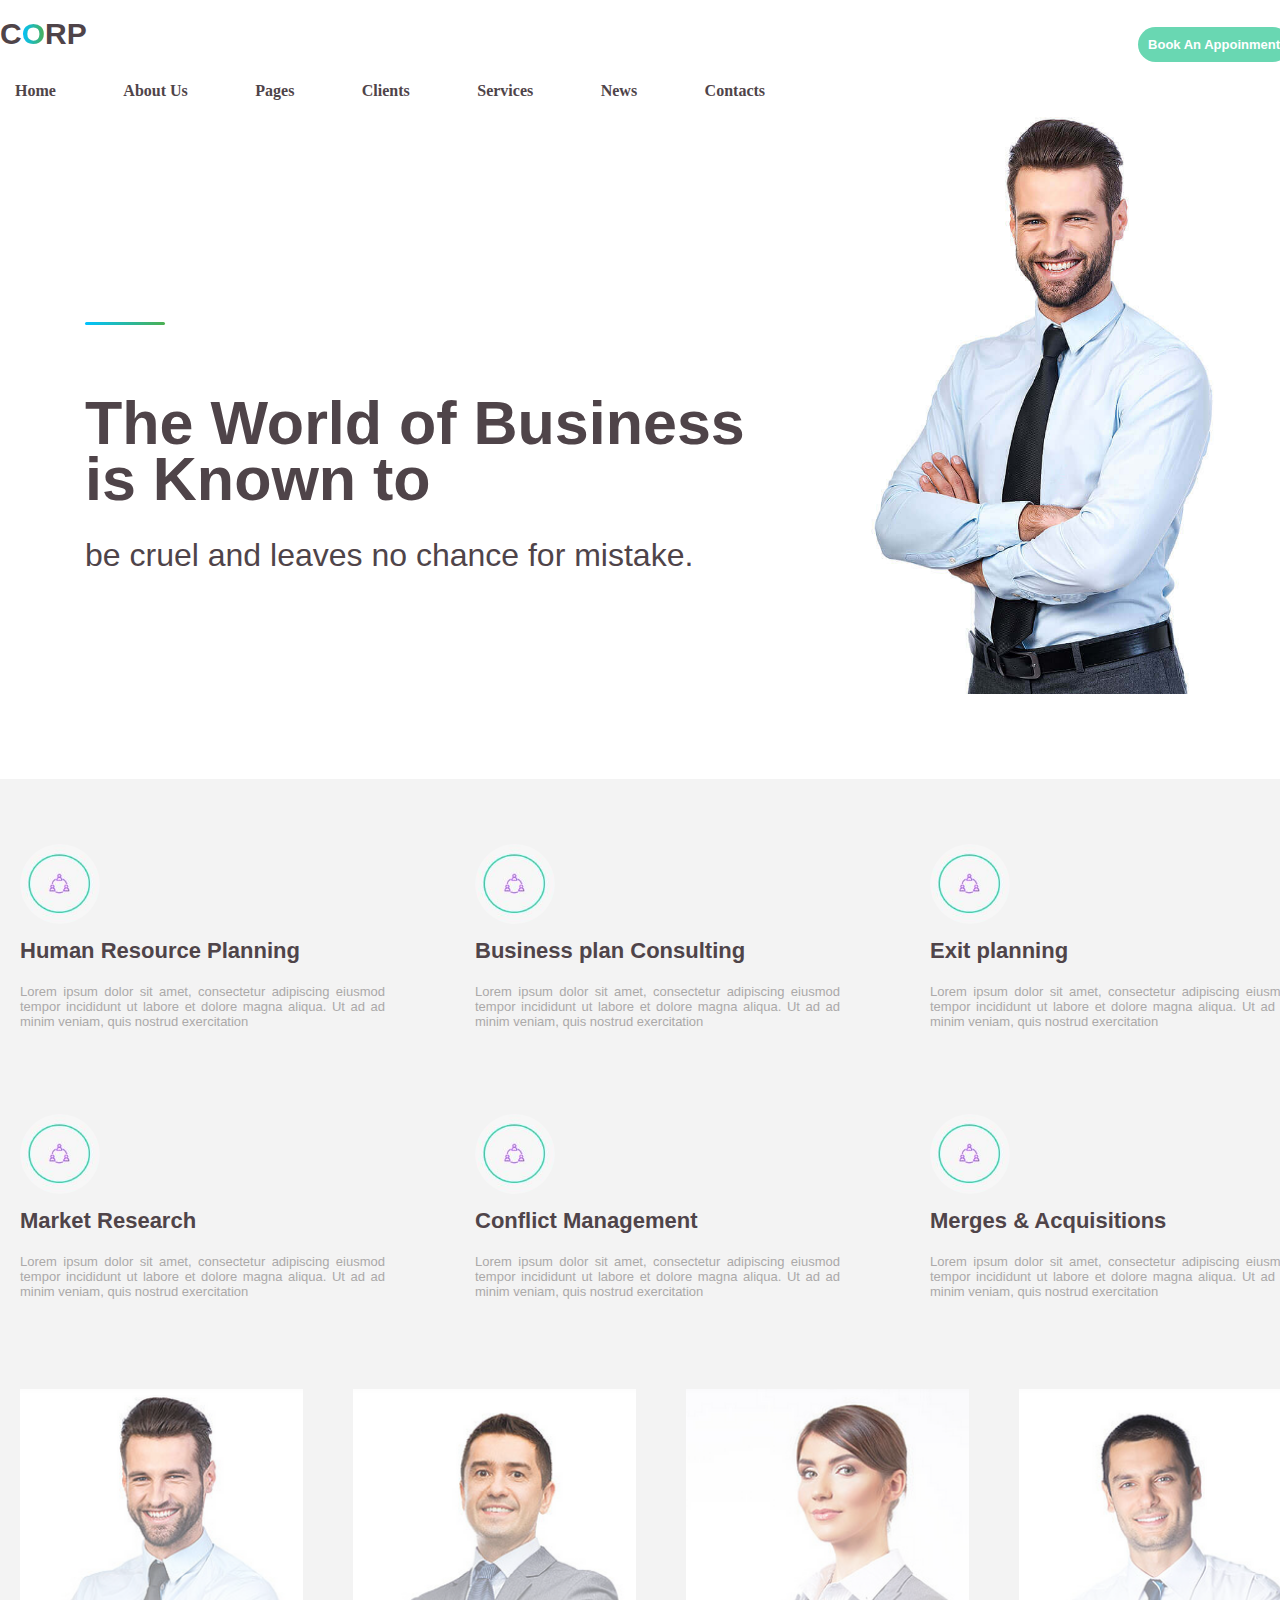
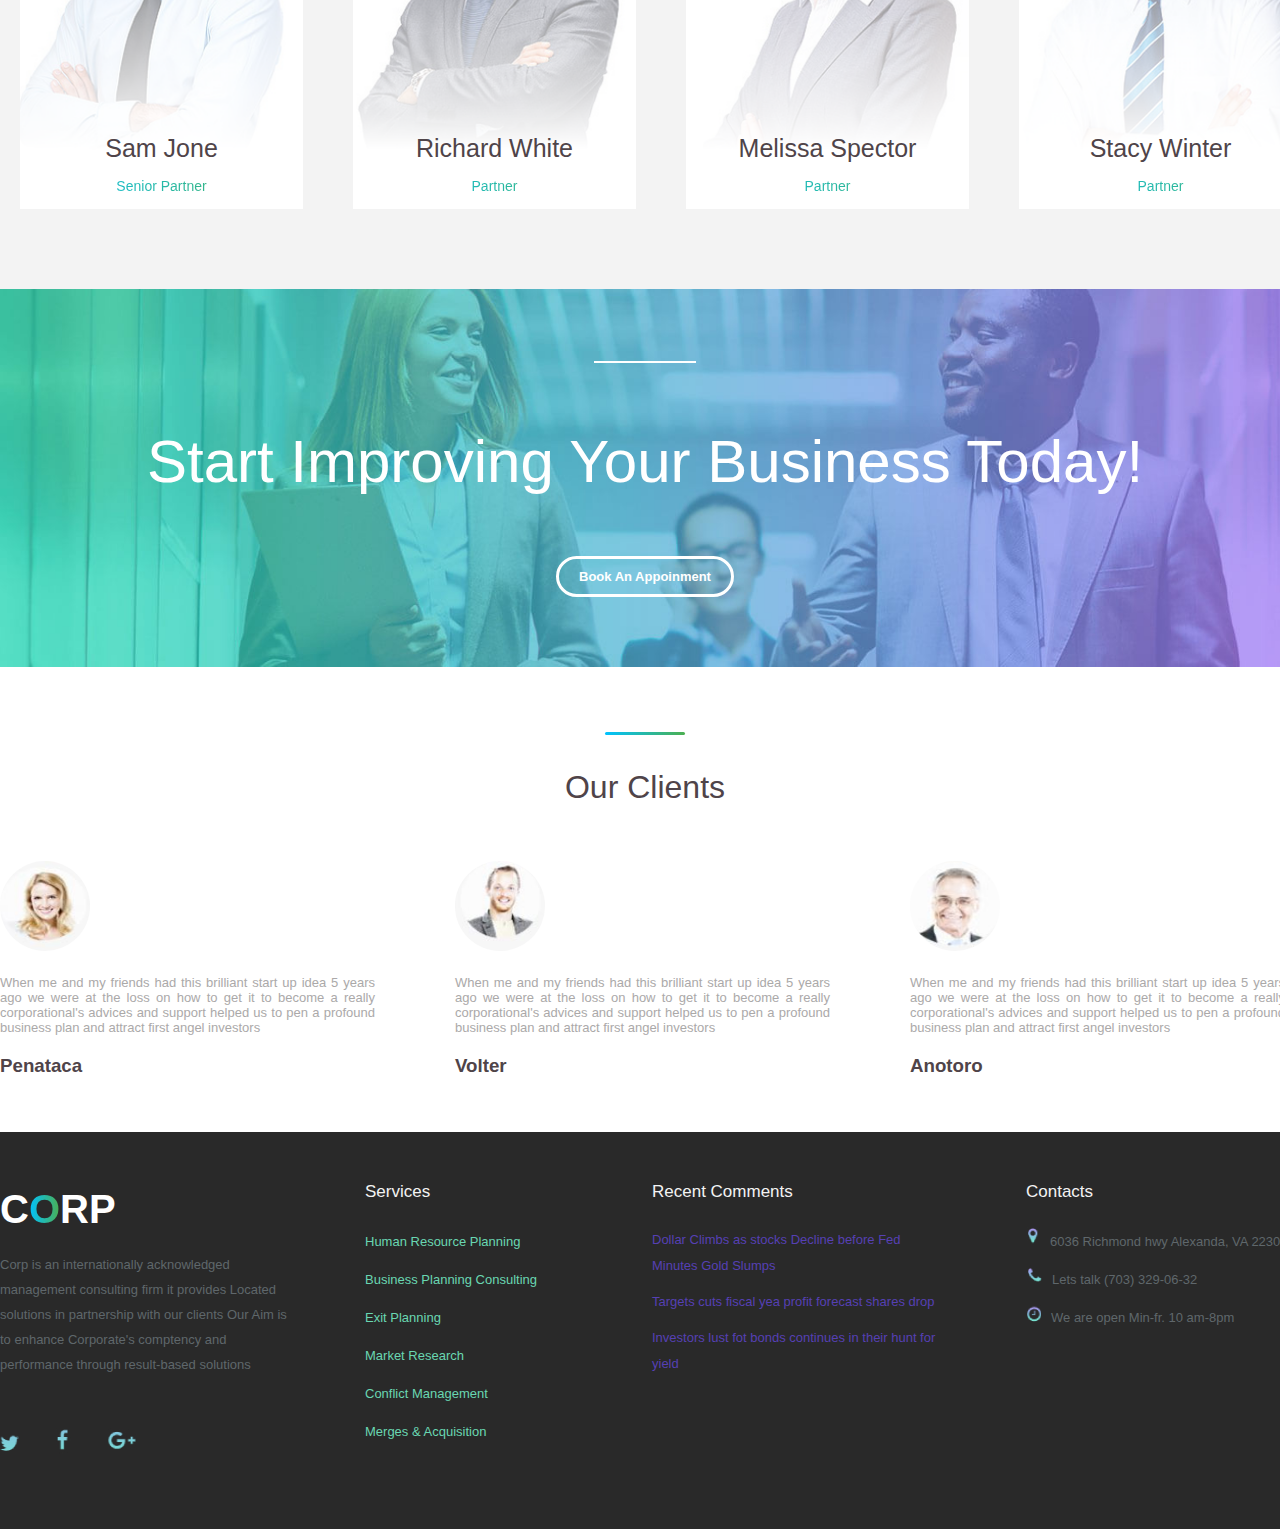
<file: Dinesh s/corp/index.html>
<!DOCTYPE html>
<html lang="en">
<head>
    <meta charset="UTF-8">
    <meta http-equiv="X-UA-Compatible" content="IE=edge">
    <meta name="viewport" content="width=device-width, initial-scale=1.0">
    <title>corp</title>
    <link rel="icon" type="image/png" sizes="16x16" href="images/corp.JPG">
     <!-- Latest compiled and minified CSS -->
     
     <link rel="stylesheet" href="css/style.css">
 
</head>
<body>
 <!--hnavbar start-->
  <div class="hnavmain">
    <div class="widthcontainer">
      <div class="floatnav">
        <h2> <a href="javascript:;">c<span>o</span>rp</a></h2>
      </div>
      <div class="floatnav2">
        <a href="javascript:;">Book An Appoinment</a>
      </div>
      <div class="fclear"></div>
    </div>
  </div>
  <!--hnavbar end-->
  <!--navbar start-->
    <div class="navmain">
      <div class="widthcontainer">
        <div class="navmenu">
          <a href="javascript:;">home</a>
          <a href="javascript:;">about us</a>
          <a href="javascript:;">pages</a>
          <a href="javascript:;">clients</a>
          <a href="javascript:;">services</a>
          <a href="javascript:;">news</a>
          <a href="javascript:;">contacts</a>
        </div>
      </div>
    </div>
<!--navbar end-->
<!--banner start-->
    <div class="bannermain">
      <div class="widthcontainer">
        <div class="bannerinner">
          <div class="bordergradient"></div>
          <h1>The World of Business is Known to</h1>
          <p>be cruel and leaves no chance for mistake.</p>
        </div>
      </div>
    </div>
<!--banner end-->
<!--planning start-->
<div class="planningmain">
  <div class="widthcontainer">
    <div class="planninginner">
      <div class="planfloat">
        <div class="brimg">
          <img src="images/Capture1.JPG" alt="Lights">
        </div>
        <h3>Human Resource Planning</h3>
        <p>Lorem ipsum dolor sit amet, consectetur adipiscing eiusmod tempor incididunt ut labore et dolore magna aliqua. Ut ad ad
          minim veniam, quis nostrud exercitation</p>
      </div>
      <div class="planfloat">
        <div class="brimg">
          <img src="images/Capture1.JPG" alt="Lights">
        </div>
        <h3>Business plan Consulting</h3>
        <p>Lorem ipsum dolor sit amet, consectetur adipiscing eiusmod tempor incididunt ut labore et dolore magna aliqua. Ut ad ad
          minim veniam, quis nostrud exercitation</p>
      </div>
      <div class="planfloat mzero">
        <div class="brimg">
          <img src="images/Capture1.JPG" alt="Lights">
        </div>
        <h3>Exit planning</h3>
        <p>Lorem ipsum dolor sit amet, consectetur adipiscing eiusmod tempor incididunt ut labore et dolore magna aliqua. Ut ad ad
          minim veniam, quis nostrud exercitation</p>
      </div>
      <div class="planfloat">
        <div class="brimg">
          <img src="images/Capture1.JPG" alt="Lights">
        </div>
        <h3>Market Research</h3>
        <p>Lorem ipsum dolor sit amet, consectetur adipiscing eiusmod tempor incididunt ut labore et dolore magna aliqua. Ut ad ad
          minim veniam, quis nostrud exercitation</p>
      </div>
      <div class="planfloat">
        <div class="brimg">
          <img src="images/Capture1.JPG" alt="Lights">
        </div>
        <h3>Conflict Management</h3>
        <p>Lorem ipsum dolor sit amet, consectetur adipiscing eiusmod tempor incididunt ut labore et dolore magna aliqua. Ut ad ad
          minim veniam, quis nostrud exercitation</p>
      </div>
      <div class="planfloat mzero">
        <div class="brimg">
          <img src="images/Capture1.JPG" alt="Lights">
        </div>
        <h3>Merges & Acquisitions</h3>
        <p>Lorem ipsum dolor sit amet, consectetur adipiscing eiusmod tempor incididunt ut labore et dolore magna aliqua. Ut ad ad
          minim veniam, quis nostrud exercitation</p>
      </div>
      <div class="fclear"></div>
    </div>
    <div class="planningimg">
      <div class="planimgfloat">
        <div class="pimg1">
          <div class="content">
            <h5 >Sam Jone</h5>
            <p>Senior Partner</p>
          </div>
        </div>
      </div>
      <div class="planimgfloat">
        <div class="pimg2">
          <div class="content">
            <h5 >Richard White</h5>
            <p>Partner</p>
          </div>
        </div>
      </div>
      <div class="planimgfloat">
        <div class="pimg3">
          <div class="content">
            <h5 >Melissa Spector</h5>
            <p>Partner</p>
          </div>
        </div>
      </div>
      <div class="planimgfloat mzero">
        <div class="pimg4">
          <div class="content">
            <h5 >Stacy Winter</h5>
            <p>Partner</p>
          </div>
        </div>
      </div>
      <div class="fclear"></div>
    </div>
  </div>
</div>
<!--planning end-->
<!--backpic start-->
  <div class="backpicmain">
    <div class="widthcontainer">
      <div class="backpicinner">
          <span></span>
          <h2>Start Improving Your Business Today!</h2>
          <a href="javascript:;">Book An Appoinment</a>
      </div>
    </div>
  </div>
<!--backpic end-->
<!--ourclient start-->
  <div class="ourclientmain">
    <div class="widthcontainer">
      <div class="ourclientinner">
        <div><span class="bordergradient"></span></div>
        <h2>Our Clients</h2>
        <div class="clientfloat">
          <div class="brimg">
            <img src="images/client1.JPG" alt="Lights">
          </div>
          <p>When me and my friends had this brilliant start up idea 5 years ago we were at the loss on how to get it to become a really corporational's advices and support helped us to pen a profound business plan and attract first angel investors</p>
          <h3>Penataca</h3> 
        </div>
        <div class="clientfloat">
          <div class="brimg">
            <img src="images/client2.JPG" alt="Lights">
          </div>
          <p>When me and my friends had this brilliant start up idea 5 years ago we were at the loss on how to get it to become a really corporational's advices and support helped us to pen a profound business plan and attract first angel investors</p>
          <h3>Volter</h3> 
        </div>
        <div class="clientfloat mzero">
          <div class="brimg">
            <img src="images/client3.JPG" alt="Lights">
          </div>
          <p>When me and my friends had this brilliant start up idea 5 years ago we were at the loss on how to get it to become a really corporational's advices and support helped us to pen a profound business plan and attract first angel investors</p>
          <h3>Anotoro</h3> 
        </div>
        <div class="fclear"></div>
      </div>
    </div>
  </div>
<!--ourclient end-->
<!--footer start-->
   <div class="footermain">
    <div class="widthcontainer">
      <div class="footerinner">
        <div class="foot1float">
          <h2> <a href="javascript:;">c<span>o</span>rp</a></h2>
          <p>Corp is an internationally acknowledged management consulting firm it provides Located solutions in partnership with our clients Our Aim is to enhance Corporate's comptency and performance through result-based solutions</p>
          <div class="ftimg">
            <a href="javascript:;"><img src="images/twitter.png" alt="Lights"></a>
            <a href="javascript:;"><img src="images/facebook.png" alt="Lights"></a>
            <a href="javascript:;"><img src="images/google-plus.png" alt="Lights"></a>
          </div>
        </div>
        <div class="foot2float">
          <p>Services</p>
          <ul>
            <li><a href="javascript:;">Human Resource Planning</a></li>
            <li><a href="javascript:;">Business Planning Consulting</a></li>
            <li><a href="javascript:;">Exit Planning</a></li>
            <li><a href="javascript:;">Market Research</a></li>
            <li><a href="javascript:;">Conflict Management</a></li>
            <li><a href="javascript:;">Merges & Acquisition</a></li>
          </ul>
        </div>
        <div class="foot2float">
          <p>Recent Comments</p>
          <ul class="footp3">
            <li><a href="javascript:;">Dollar Climbs as stocks Decline before Fed Minutes Gold Slumps</a></li>
            <li><a href="javascript:;">Targets cuts fiscal yea profit forecast shares drop</a></li>
            <li><a href="javascript:;">Investors lust fot bonds continues in their hunt for yield</a></li>
          </ul>
        </div>
        <div class="foot4float">
          <p>Contacts</p>
          <ul class="footp4">
            <li><a href="javascript:;"><img src="images/map.png" alt="Lights">6036 Richmond hwy Alexanda, VA 22303</a></li>
            <li><a href="javascript:;"><img src="images/phone.png" alt="Lights">Lets talk (703) 329-06-32</a></li>
            <li><a href="javascript:;"><img src="images/time.png" alt="Lights">We are open Min-fr. 10 am-8pm</a></li>
          </ul>
        </div>
        <div class="fclear"></div>
      </div>
    </div>
   </div>
<!--footer end-->
</body>
</html>
</file>
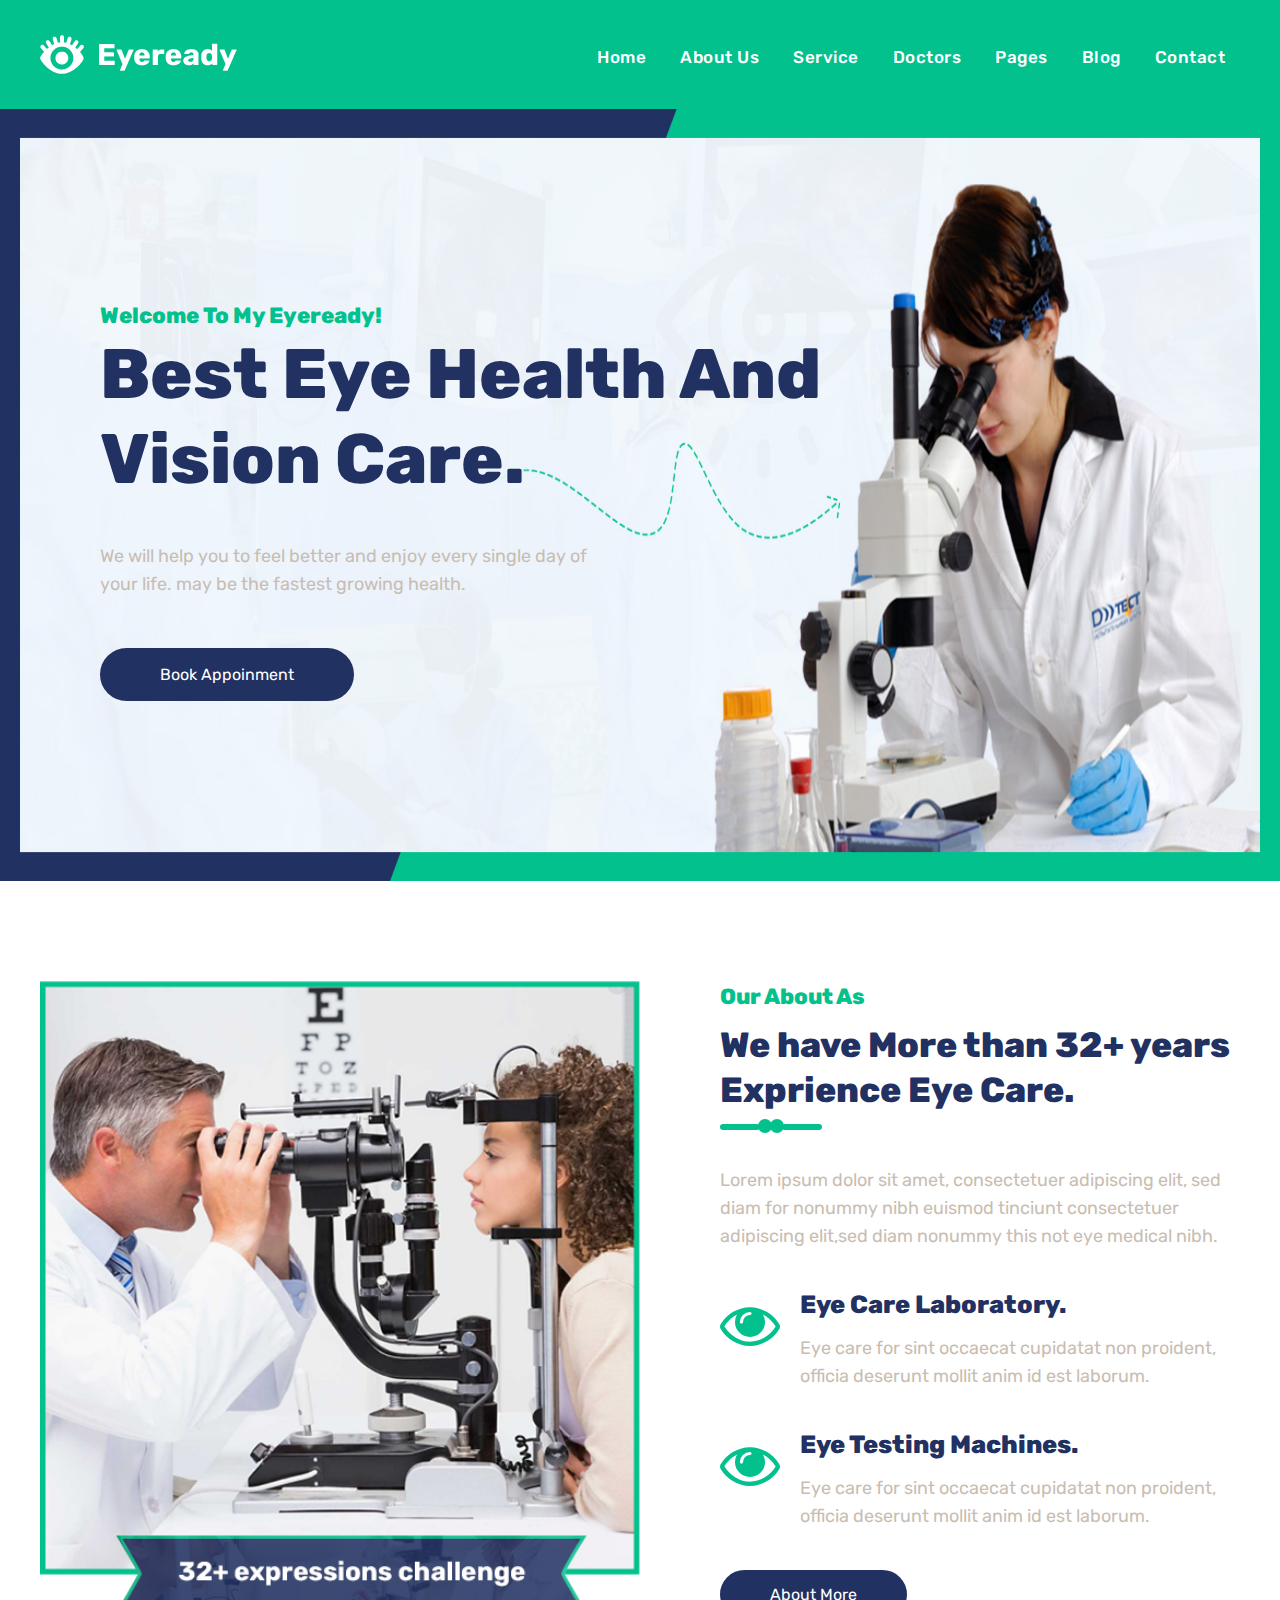
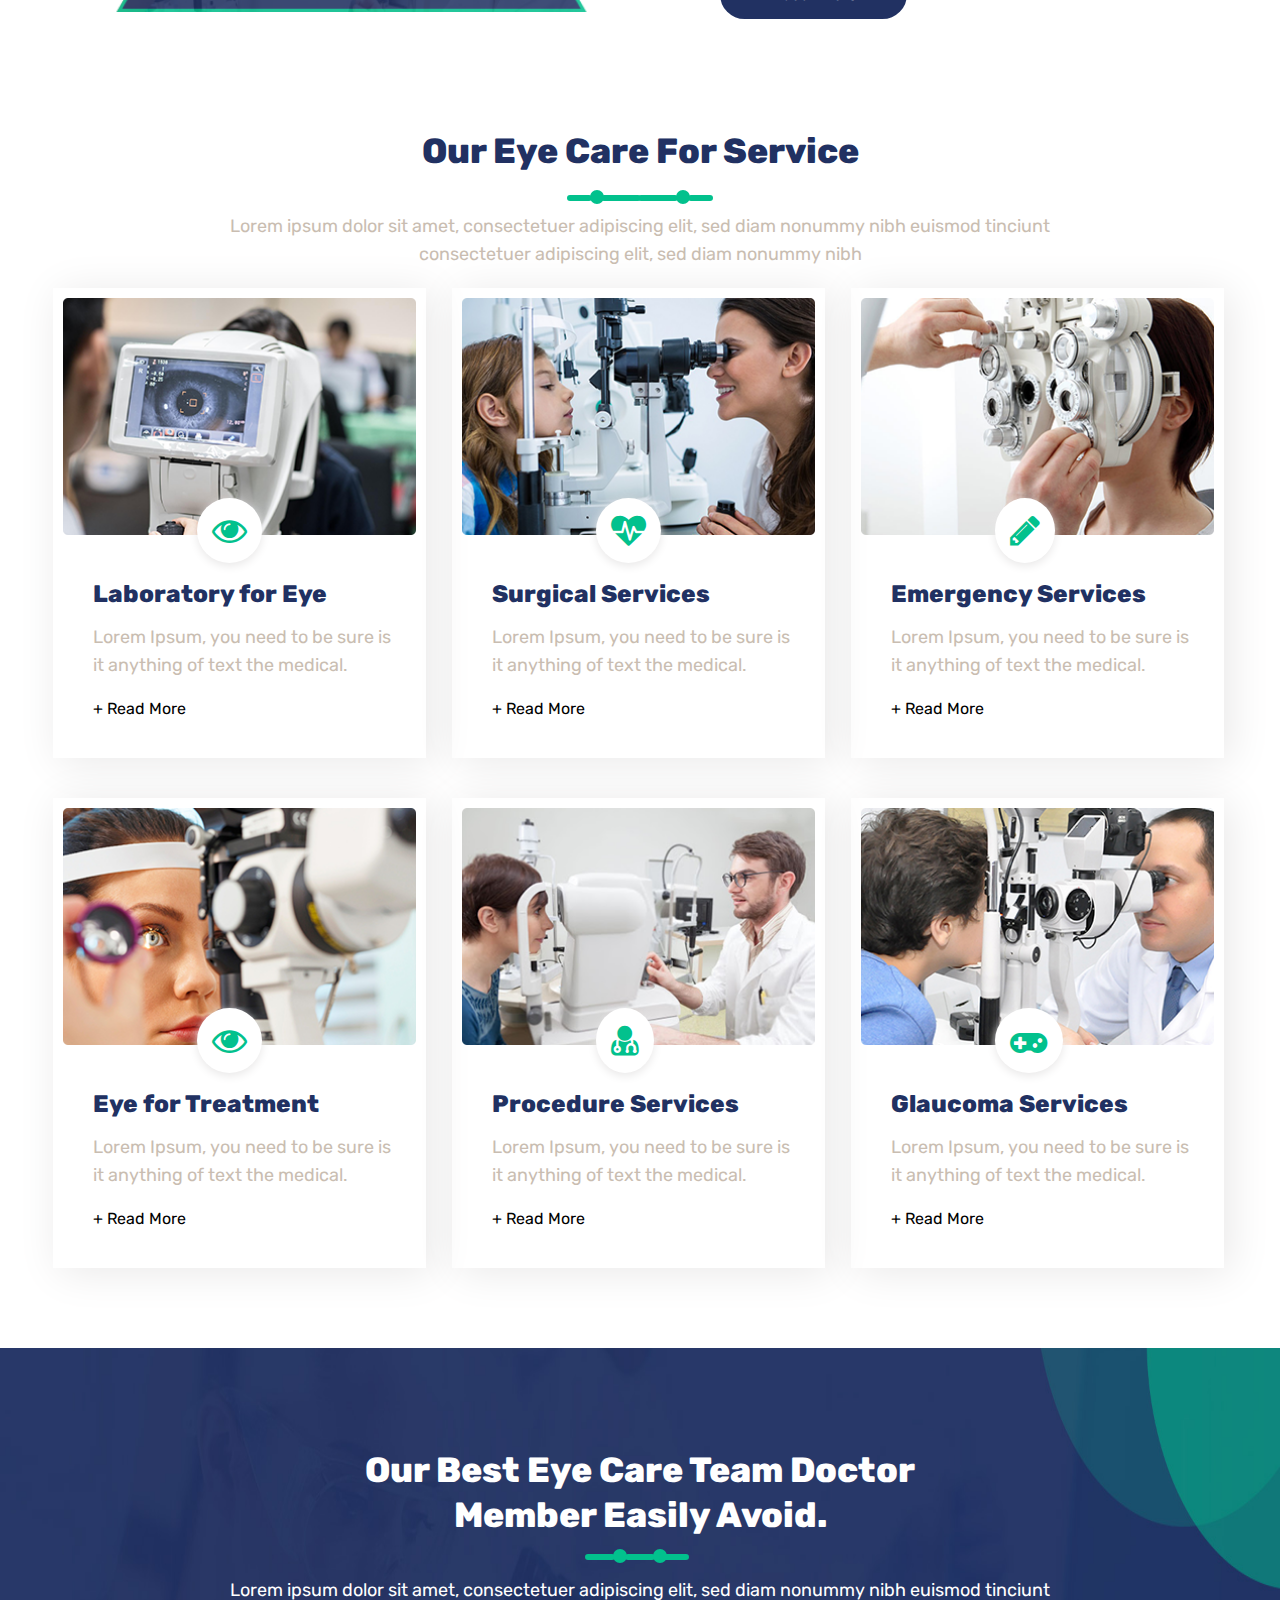
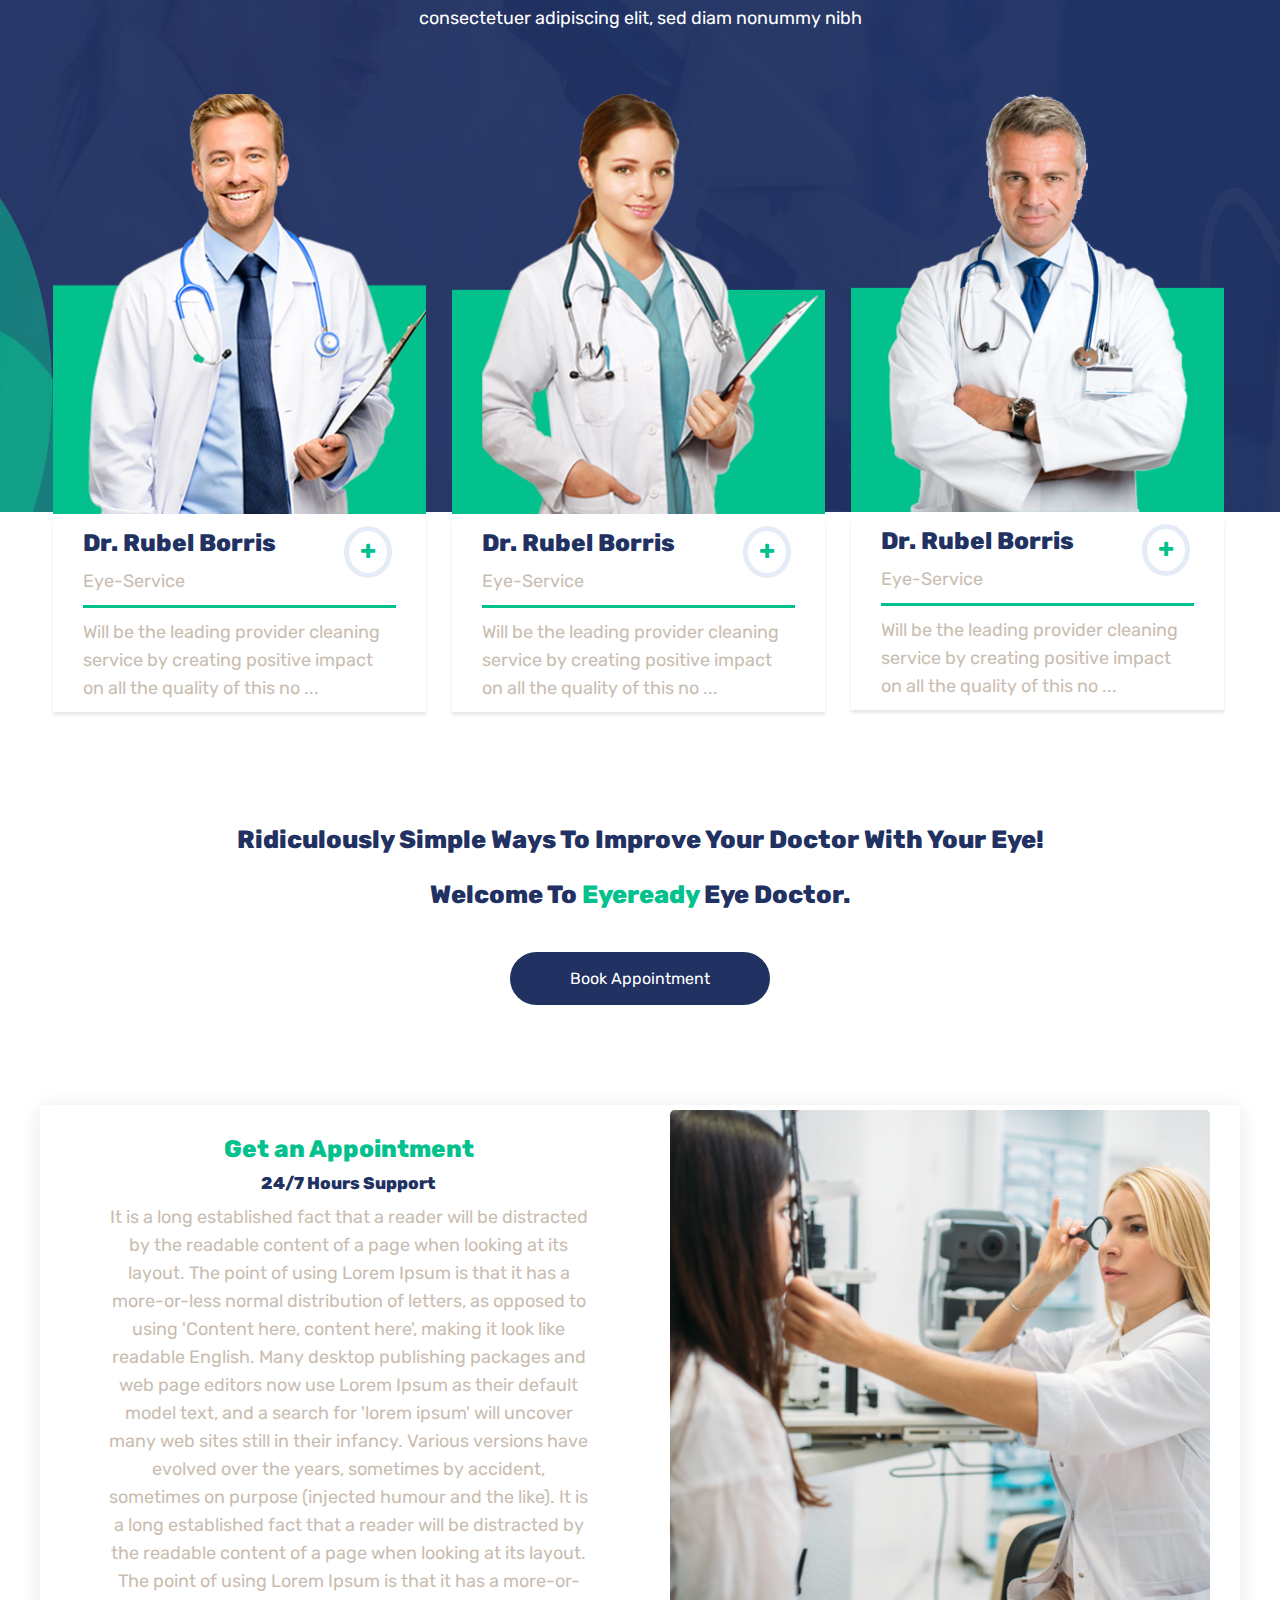
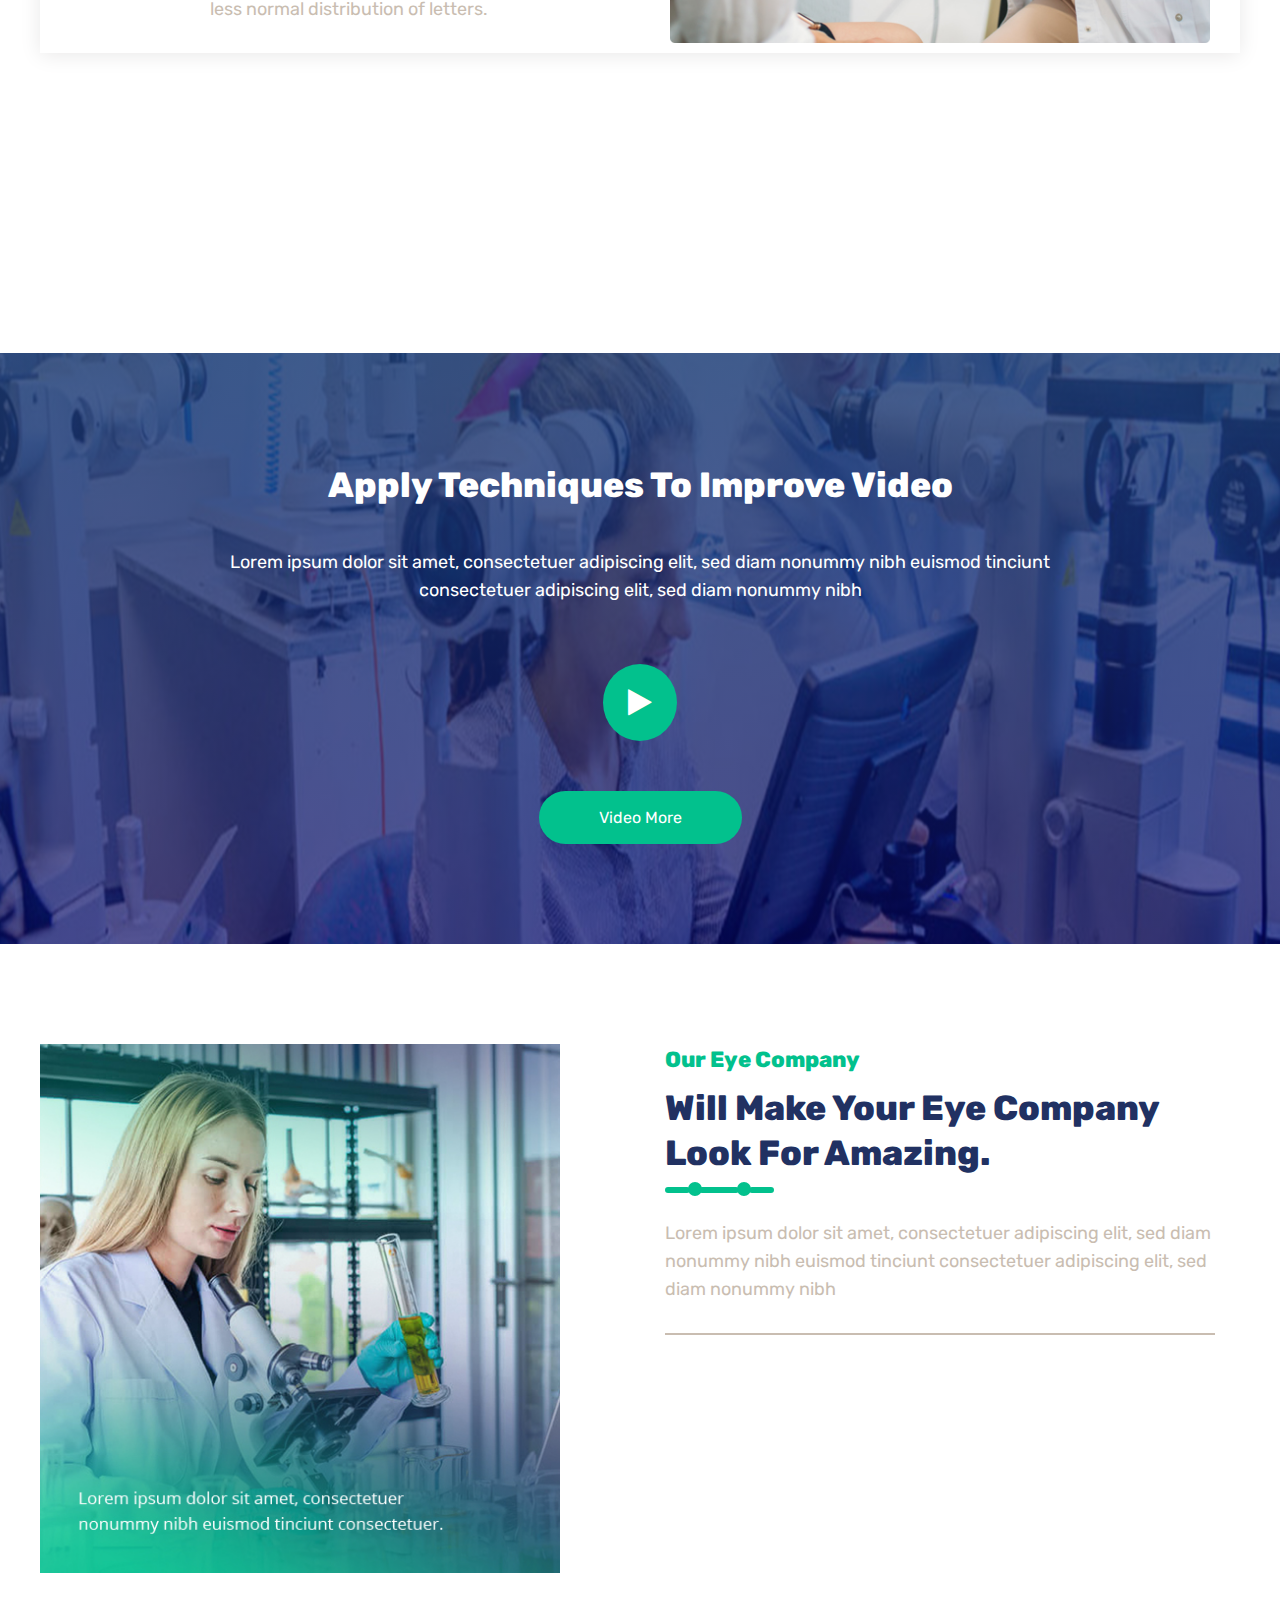
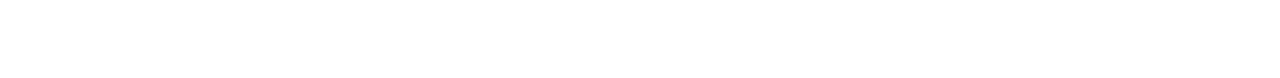
<file: Dinesh s/eyeready/index.html>
<!DOCTYPE html>
<html lang="en">
<head>
    <meta charset="UTF-8">
    <meta http-equiv="X-UA-Compatible" content="IE=edge">
    <meta name="viewport" content="width=device-width, initial-scale=1.0">
    <title>Eyecare</title>
    <link rel="stylesheet" href="css/style.css">
     <link rel="stylesheet" type="text/css" href="css/font-awesome.css" />
     <link rel="icon" type="image/png" sizes="16x16" href="images/favicon.ico">
     
</head>
<body>
<!--navbar start-->
<div class="navmain">
  <div class="widthcontainer">
    <div class="floatnav">
      <div class="simgleft"><a href="#"> <img src="images/logo2.png" alt="" title=""/></a></div>
    </div>
    <div class="floatnav2">
      <ul >
        <li><a href="#">Home</a></li>
        <li><a href="#">about us</a></li>
        <li><a href="#">service</a></li>
        <li><a href="#">doctors</a></li>
        <li><a href="#">pages</a></li>
        <li><a href="#">blog</a></li>
        <li><a href="#">contact</a></li>
      </ul>
    </div>
    <div class="fclear"></div>
  </div>
</div>
<!--navbar end-->
<!-- banner start -->
<div class="bannermain">
  <div class="widthcontainer">
    <div class="bannerwidth">
      <h1 class="heading"><span><a href="#">Welcome To My Eyeready!</a></span>Best Eye Health And Vision Care.</h1>
      <p>We will help you to feel better and enjoy every single day of your life. may be the fastest growing health.</p>
      <div>
        <a href="#" class="btn">Book Appoinment</a>
      </div>
    </div>
  </div>
</div>
<!-- banner end -->
<!--aboutus start-->
<div class="aboutusmain">
  <div class="widthcontainer">
    <div class="aboutusinner">
      <div class="floatmain">
        <div class="floatlft">
          <img src="images/about-image-1.png" alt="" title=""/>
        </div>
        <div class="floatryt">
          <h2 class="heading"><span><a href="#">Our About As</a></span>We have More than 32+ years Exprience Eye Care.</h2>
          <div class="linemain">
            <span class="line"></span>
            <span class="circle"></span>
            <span class="circle circleryt"></span>
            <span class="line"></span>
          </div>
          <p>Lorem ipsum dolor sit amet, consectetuer adipiscing elit, sed diam for nonummy nibh euismod tinciunt consectetuer adipiscing elit,sed diam nonummy this not eye medical nibh.</p>
          <div class="eye">
            <span><i class="fa fa-eye" aria-hidden="true"></i></span>
            <h3>Eye Care Laboratory.</h3>
            <p>Eye care for sint occaecat cupidatat non proident, officia deserunt mollit anim id est laborum.</p>
          </div>
          <div class="eye">
            <span><i class="fa fa-eye" aria-hidden="true"></i></span>
            <h3>Eye Testing Machines.</h3>
            <p>Eye care for sint occaecat cupidatat non proident, officia deserunt mollit anim id est laborum.</p>
          </div>
          <a href="#" class="btn">about more</a>
        </div>
        <div class="fclear"></div>
      </div>
    </div>
  </div>
</div>
<!--aboutus start-->
<!--ourservice start-->
<div class="ourservicemain">
  <div class="widthcontainer">
    <div class="ourserviceinner">
      <h2 class="heading">Our Eye Care For Service</h2>
      <div class="linemain">
        <span class="line minwidth"></span>
        <span class="circle"></span>
        <span class="line linemar"></span>
        <span class="line linemar"></span>
        <span class="circle circleryt"></span> 
        <span class="line minwidth"></span>
      </div>
      <p class="para">Lorem ipsum dolor sit amet, consectetuer adipiscing elit, sed diam nonummy nibh euismod tinciunt consectetuer adipiscing elit, sed diam nonummy nibh</p>
      <div class="floatmain">
        <div class="floatinner">
          <img src="images/service-thumb-01.png" alt="" title=""/>
          <div class="move">
            <span><i class="fa fa-eye" aria-hidden="true"></i></span>
            <h3>Laboratory for Eye</h3>
            <p>Lorem Ipsum, you need to be sure is it anything of text the medical.</p>
            <a href="#" class="btn">+ Read More</a>
          </div>
        </div>
        <div class="floatinner">
          <img src="images/service-thumb-02.png" alt="" title=""/>
          <div class="move">
            <span><i class="fa fa-heartbeat" aria-hidden="true"></i></span>
            <h3>Surgical Services</h3>
            <p>Lorem Ipsum, you need to be sure is it anything of text the medical.</p>
            <a href="#" class="btn">+ Read More</a>
          </div>
        </div>
        <div class="floatinner">
          <img src="images/service-thumb-03.png" alt="" title=""/>
          <div class="move">
            <span><i class="fa fa-pencil" aria-hidden="true"></i></span>
            <h3>Emergency Services</h3>
            <p>Lorem Ipsum, you need to be sure is it anything of text the medical.</p>
            <a href="#" class="btn">+ Read More</a>
          </div>
        </div>
        <div class="floatinner">
          <img src="images/service-thumb-04.png" alt="" title=""/>
          <div class="move">
            <span><i class="fa fa-eye" aria-hidden="true"></i></span>
            <h3>Eye for Treatment</h3>
            <p>Lorem Ipsum, you need to be sure is it anything of text the medical.</p>
            <a href="#" class="btn">+ Read More</a>
          </div>
        </div>
        <div class="floatinner">
          <img src="images/service-thumb-05.png" alt="" title=""/>
          <div class="move">
            <span><i class="fa fa-user-md" aria-hidden="true"></i></span>
            <h3>Procedure Services</h3>
            <p>Lorem Ipsum, you need to be sure is it anything of text the medical.</p>
            <a href="#" class="btn">+ Read More</a>
          </div>
        </div>
        <div class="floatinner">
          <img src="images/service-thumb-06.png" alt="" title=""/>
          <div class="move">
            <span><i class="fa fa-gamepad" aria-hidden="true"></i></span>
            <h3>Glaucoma Services</h3>
            <p>Lorem Ipsum, you need to be sure is it anything of text the medical.</p>
            <a href="#" class="btn">+ Read More</a>
          </div>
        </div>
        <div class="fclear"></div>
      </div>
    </div>
  </div>
</div>
<!--ourservice end-->
<!--best start-->
<div class="bestmain">
  <div class="widthcontainer">
    <div class="bestinner">
      <div class="width">
        <h2 class="heading">Our Best Eye Care Team Doctor<br> Member Easily Avoid.</h2>
        <div class="linemain">
          <span class="line minwidth"></span>
          <span class="circle"></span>
          <span class="line linemar"></span>
          <span class="circle circleryt"></span> 
          <span class="line minwidth"></span>
        </div>
        <p class="para">Lorem ipsum dolor sit amet, consectetuer adipiscing elit, sed diam nonummy nibh euismod tinciunt consectetuer adipiscing elit, sed diam nonummy nibh</p>
      </div>
      <div class="floatmain">
        <div class="floatinner">
          <img src="images/team-01.jpg" alt="" title=""/>
          <div class="move">
            <span><i class="fa fa-plus" aria-hidden="true"></i></span>
            <h3>Dr. Rubel Borris</h3>
            <p class="breye">Eye-Service</p>
            <p>Will be the leading provider cleaning service by creating positive impact on all the quality of this no ...</p>
          </div>
        </div>
        <div class="floatinner">
          <img src="images/team-02.jpg" alt="" title=""/>
          <div class="move">
            <span><i class="fa fa-plus" aria-hidden="true"></i></span>
            <h3>Dr. Rubel Borris</h3>
            <p class="breye">Eye-Service</p>
            <p>Will be the leading provider cleaning service by creating positive impact on all the quality of this no ...</p>
          </div>
        </div>
        <div class="floatinner">
          <img src="images/team-03.jpg" alt="" title=""/>
          <div class="move">
            <span><i class="fa fa-plus" aria-hidden="true"></i></span>
            <h3>Dr. Rubel Borris</h3>
            <p class="breye">Eye-Service</p>
            <p>Will be the leading provider cleaning service by creating positive impact on all the quality of this no ...</p>
          </div>
        </div>
        <div class="fclear"></div>
      </div>
    </div>
  </div>
</div>
<!--best end-->
<!--appoinment start-->
<div class="appoinmentmain">
  <div class="widthcontainer">
    <div class="appoinmentinner">
      <h3>Ridiculously Simple Ways To Improve Your Doctor With Your Eye! <br>Welcome To <span>Eyeready</span> Eye Doctor.</h3>
      <a href="#" class="btn">Book Appointment</a>
      <div class="floatmain">
        <div class="floatlft">
          <h4>Get an Appointment</h4>
          <h5>24/7 Hours Support</h5>
          <p>It is a long established fact that a reader will be distracted by the readable content of a page when looking at its layout. The point of using Lorem Ipsum is that it has a more-or-less normal distribution of letters, as opposed to using 'Content here, content here', making it look like readable English. Many desktop publishing packages and web page editors now use Lorem Ipsum as their default model text, and a search for 'lorem ipsum' will uncover many web sites still in their infancy. Various versions have evolved over the years, sometimes by accident, sometimes on purpose (injected humour and the like). It is a long established fact that a reader will be distracted by the readable content of a page when looking at its layout. The point of using Lorem Ipsum is that it has a more-or-less normal distribution of letters.</p>
        </div>
        <div class="floatryt">
          <img src="images/contact-image.png" alt="" title=""/>
        </div>
        <div class="fclear"></div>
      </div>
    </div>
  </div>
</div>
<!--appoinment end-->
<!--improve start-->
<div class="improvemain">
  <div class="widthcontainer">
    <div class="improveinner">
      <h2 class="heading">Apply Techniques To Improve Video</h2>
      <p>Lorem ipsum dolor sit amet, consectetuer adipiscing elit, sed diam nonummy nibh euismod tinciunt consectetuer adipiscing elit, sed diam nonummy nibh</p>
      <div><span><i class="fa fa-play" aria-hidden="true"></i></span></div>
      <a href="#" class="btn">video more</a>
    </div>
  </div>
</div>
<!--improve end-->
<!--company start-->
<div class="companymain">
  <div class="widthcontainer">
    <div class="companyinner">
      <div class="floatmain">
        <div class="floatlft">
          <img src="images/company-img1.jpg" alt="" title=""/>
        </div>
        <div class="floatryt">
          <h2 class="heading"><span><a href="#">Our Eye Company</a></span>Will Make Your Eye Company Look For Amazing.</h2>
          <div class="linemain">
            <span class="line minwidth"></span>
            <span class="circle"></span>
            <span class="line linemar"></span>
            <span class="circle circleryt"></span> 
            <span class="line minwidth"></span>
          </div>
          <p class="para">Lorem ipsum dolor sit amet, consectetuer adipiscing elit, sed diam nonummy nibh euismod tinciunt consectetuer adipiscing elit, sed diam nonummy nibh</p>
        </div>
        
        <div class="fclear"></div>
      </div>
    </div>
  </div>
</div>
<!--company end-->
</body>
</html>
</file>
<file: Dinesh s/corp/css/style.css>
* {
  margin: 0;
  padding: 0;
}

body {
  font-family: arial;
}

/*root start*/
/*root end*/
/*common start*/
a {
  text-decoration: none;
}

.fclear {
  clear: both;
}

h1, h2, h3, h4, h5, h6 {
  color: #4f4449;
}

.widthcontainer {
  width: 1290px;
  margin: 0 auto;
}

.fclear {
  clear: both;
}

.bordergradient {
  width: 80px; /* Adjust as needed */
  height: 3px; /* Adjust thickness */
  background: linear-gradient(90deg, #00c2ff, #4caf50);
  border-radius: 2px; /* Smooth edges */
  margin-bottom: 70px;
}

/*common end*/
/*hnav start*/
.hnavmain {
  padding: 17px 0 0;
}
.hnavmain .floatnav {
  float: left;
  width: 50%;
}
.hnavmain .floatnav h2 a {
  color: #4f4449;
  font-size: 30px;
  text-transform: uppercase;
  display: inline-block;
}
.hnavmain .floatnav h2 a:hover {
  background: linear-gradient(90deg, #00c2ff, #4caf50);
  -webkit-background-clip: text;
  -webkit-text-fill-color: transparent;
}
.hnavmain .floatnav h2 a span {
  background: linear-gradient(90deg, #00c2ff, #4caf50);
  -webkit-background-clip: text;
  -webkit-text-fill-color: transparent;
}
.hnavmain .floatnav2 {
  float: right;
}
.hnavmain .floatnav2 a {
  display: inline-block;
  background-color: #69d7b2;
  padding: 10px 10px;
  border-radius: 20px;
  margin: 10px 0;
  font-size: 13px;
  color: white;
  font-weight: bold;
  transition: 1s;
}
.hnavmain .floatnav2 a:hover {
  color: #69d7b2;
  background: #4f4449;
  transition: 1s;
}

/*hnav end*/
/*nav start*/
.navmain .navmenu a {
  color: #4f4449;
  text-decoration: none;
  padding: 10px 48px 17px 15px;
  display: inline-block;
  text-transform: capitalize;
  font-size: 16px;
  font-weight: bold;
  font-family: "Times New Roman";
}
.navmain .navmenu a:hover {
  color: #69d7b2;
}

/*nav end*/
/*banner start*/
.bannermain {
  background: url(../images/slider-1.jpg) no-repeat 164% 0/93%;
}
.bannermain .bannerinner {
  width: 715px;
  padding: 205px 85px;
}
.bannermain .bannerinner h1 {
  font-size: 61px;
  margin-bottom: 30px;
  line-height: 56px;
}
.bannermain .bannerinner p {
  font-size: 32px;
  color: #4f4449;
}

/*banner end*/
/*planning start*/
.planningmain {
  background-color: #f3f3f3;
  padding: 40px 30px 80px 20px;
}
.planningmain .planninginner {
  margin-bottom: 30px;
}
.planningmain .planninginner .planfloat {
  float: left;
  width: 365px;
  margin: 25px 90px 60px 0;
}
.planningmain .planninginner .planfloat .brimg img {
  width: 80px;
  height: 80px;
  border-radius: 100%;
}
.planningmain .planninginner .planfloat h3 {
  font-size: 22px;
  padding: 10px 0 20px;
}
.planningmain .planninginner .planfloat P {
  color: #aba9a9;
  font-size: 13px;
  text-align: justify;
}
.planningmain .planninginner .mzero {
  margin-right: 10px;
}
.planningmain .planningimg .planimgfloat {
  float: left;
  width: 283px;
  margin: 0 50px 0 0;
  text-align: center;
}
.planningmain .planningimg .planimgfloat .pimg1, .planningmain .planningimg .planimgfloat .pimg2, .planningmain .planningimg .planimgfloat .pimg3, .planningmain .planningimg .planimgfloat .pimg4 {
  background: url(../images/img-1.png) no-repeat 0px 0px/cover;
  height: 420px;
}
.planningmain .planningimg .planimgfloat .pimg1 .content, .planningmain .planningimg .planimgfloat .pimg2 .content, .planningmain .planningimg .planimgfloat .pimg3 .content, .planningmain .planningimg .planimgfloat .pimg4 .content {
  padding-top: 330px;
}
.planningmain .planningimg .planimgfloat .pimg1 .content h5, .planningmain .planningimg .planimgfloat .pimg2 .content h5, .planningmain .planningimg .planimgfloat .pimg3 .content h5, .planningmain .planningimg .planimgfloat .pimg4 .content h5 {
  font-size: 25px;
  margin: 15px 0;
  font-weight: normal;
}
.planningmain .planningimg .planimgfloat .pimg1 .content p, .planningmain .planningimg .planimgfloat .pimg2 .content p, .planningmain .planningimg .planimgfloat .pimg3 .content p, .planningmain .planningimg .planimgfloat .pimg4 .content p {
  font-size: 14px;
  background: linear-gradient(90deg, #00c2ff, #4caf50);
  -webkit-background-clip: text;
  -webkit-text-fill-color: transparent;
}
.planningmain .planningimg .planimgfloat .pimg2 {
  background: url(../images/img-2.png) no-repeat 0px 0px/cover;
}
.planningmain .planningimg .planimgfloat .pimg3 {
  background: url(../images/img-3.png) no-repeat 0px 0px/cover;
}
.planningmain .planningimg .planimgfloat .pimg4 {
  background: url(../images/img-4.png) no-repeat 0px 0px/cover;
}
.planningmain .planningimg .mzero {
  margin-right: 0;
}

/*planning end*/
/*backpic start*/
.backpicmain {
  background: url(../images/index-2-gradient.jpg) no-repeat 0px 0px/cover;
}
.backpicmain .backpicinner {
  text-align: center;
  padding: 60px 0 70px 0;
}
.backpicmain .backpicinner span {
  width: 100px;
  display: inline-block;
  border: 1px solid white;
}
.backpicmain .backpicinner h2 {
  color: white;
  margin: 60px 0;
  font-size: 60px;
  font-weight: normal;
}
.backpicmain .backpicinner a {
  padding: 10px 20px;
  display: inline-block;
  border: 3px solid white;
  border-radius: 30px;
  color: white;
  font-size: 13px;
  font-weight: bold;
}
.backpicmain .backpicinner a:hover {
  color: #4f4449;
}

/*backpic end*/
/*ourclient start*/
.ourclientmain .ourclientinner {
  text-align: center;
  padding: 65px 0 35px 0;
}
.ourclientmain .ourclientinner .bordergradient {
  display: inline-block;
  margin-bottom: 30px;
}
.ourclientmain .ourclientinner h2 {
  font-size: 32px;
  font-weight: normal;
}
.ourclientmain .ourclientinner .clientfloat {
  float: left;
  width: 375px;
  text-align: left;
  margin: 55px 80px 20px 0;
}
.ourclientmain .ourclientinner .clientfloat .brimg img {
  width: 90px;
  height: 90px;
  border-radius: 100%;
}
.ourclientmain .ourclientinner .clientfloat p {
  padding: 20px 0;
  font-size: 13px;
  color: #aba9a9;
  text-align: justify;
}
.ourclientmain .ourclientinner .mzero {
  margin-right: 0;
}

/*ourclient end*/
/*footer start*/
.footermain {
  background-color: #292929;
  padding: 50px 0 70px 0;
}
.footermain .footerinner .foot1float {
  float: left;
  width: 300px;
  margin: 5px 65px 0 0;
}
.footermain .footerinner .foot1float h2 a {
  color: white;
  font-size: 40px;
  text-transform: uppercase;
  display: inline-block;
}
.footermain .footerinner .foot1float h2 a:hover {
  background: linear-gradient(90deg, #00c2ff, #4caf50);
  -webkit-background-clip: text;
  -webkit-text-fill-color: transparent;
}
.footermain .footerinner .foot1float h2 a span {
  background: linear-gradient(90deg, #00c2ff, #4caf50);
  -webkit-background-clip: text;
  -webkit-text-fill-color: transparent;
}
.footermain .footerinner .foot1float p {
  font-size: 13px;
  color: #5f676b;
  line-height: 25px;
  margin: 20px 0px 50px 0;
}
.footermain .footerinner .foot1float .ftimg a {
  margin-right: 30px;
}
.footermain .footerinner .foot2float {
  float: left;
  width: 287px;
}
.footermain .footerinner .foot2float p {
  color: #f3f3f3;
  font-size: 17px;
  margin-bottom: 20px;
}
.footermain .footerinner .foot2float ul li {
  list-style: none;
  padding: 10px 0;
}
.footermain .footerinner .foot2float ul li:hover a {
  color: #f3f3f3;
}
.footermain .footerinner .foot2float ul li a {
  color: #69d7b2;
  font-size: 13px;
  transition: 1s;
}
.footermain .footerinner .foot2float .footp3 li {
  padding: 5px 0;
}
.footermain .footerinner .foot2float .footp3 a {
  color: #5640b4;
  line-height: 26px;
}
.footermain .footerinner .foot4float {
  float: left;
  width: 263px;
  margin-left: 87px;
}
.footermain .footerinner .foot4float p {
  color: #f3f3f3;
  font-size: 17px;
  margin-bottom: 20px;
}
.footermain .footerinner .foot4float ul li {
  list-style: none;
  padding: 10px 0;
}
.footermain .footerinner .foot4float ul li:hover a {
  color: #f3f3f3;
}
.footermain .footerinner .foot4float ul li a {
  color: #5f676b;
  font-size: 13px;
  transition: 1s;
}
.footermain .footerinner .foot4float ul li a img {
  margin: -5px 10px 0 0;
  display: inline-block;
}

/*footer end*//*# sourceMappingURL=style.css.map */
</file>
<file: Dinesh s/eyeready/css/style.css>
* {
  margin: 0;
  padding: 0;
  box-sizing: border-box;
}

/*fonts start*/
@font-face {
  font-family: "Rubik";
  src: url("../fonts/Rubik-Black.eot");
  src: url("../fonts/Rubik-Black.eot?#iefix") format("embedded-opentype"), url("../fonts/Rubik-Black.woff2") format("woff2"), url("../fonts/Rubik-Black.woff") format("woff"), url("../fonts/Rubik-Black.ttf") format("truetype"), url("../fonts/Rubik-Black.svg#Rubik-Black") format("svg");
  font-weight: 900;
  font-style: normal;
  font-display: swap;
}
@font-face {
  font-family: "Rubik";
  src: url("../fonts/Rubik-Medium.eot");
  src: url("../fonts/Rubik-Medium.eot?#iefix") format("embedded-opentype"), url("../fonts/Rubik-Medium.woff2") format("woff2"), url("../fonts/Rubik-Medium.woff") format("woff"), url("../fonts/Rubik-Medium.ttf") format("truetype"), url("../fonts/Rubik-Medium.svg#Rubik-Medium") format("svg");
  font-weight: 500;
  font-style: normal;
  font-display: swap;
}
@font-face {
  font-family: "Rubik";
  src: url("../fonts/Rubik-Light.eot");
  src: url("../fonts/Rubik-Light.eot?#iefix") format("embedded-opentype"), url("../fonts/Rubik-Light.woff2") format("woff2"), url("../fonts/Rubik-Light.woff") format("woff"), url("../fonts/Rubik-Light.ttf") format("truetype"), url("../fonts/Rubik-Light.svg#Rubik-Light") format("svg");
  font-weight: 300;
  font-style: normal;
  font-display: swap;
}
@font-face {
  font-family: "Rubik";
  src: url("../fonts/Rubik-Bold.eot");
  src: url("../fonts/Rubik-Bold.eot?#iefix") format("embedded-opentype"), url("../fonts/Rubik-Bold.woff2") format("woff2"), url("../fonts/Rubik-Bold.woff") format("woff"), url("../fonts/Rubik-Bold.ttf") format("truetype"), url("../fonts/Rubik-Bold.svg#Rubik-Bold") format("svg");
  font-weight: bold;
  font-style: normal;
  font-display: swap;
}
@font-face {
  font-family: "Rubik";
  src: url("../fonts/Rubik-Regular.eot");
  src: url("../fonts/Rubik-Regular.eot?#iefix") format("embedded-opentype"), url("../fonts/Rubik-Regular.woff2") format("woff2"), url("../fonts/Rubik-Regular.woff") format("woff"), url("../fonts/Rubik-Regular.ttf") format("truetype"), url("../fonts/Rubik-Regular.svg#Rubik-Regular") format("svg");
  font-weight: normal;
  font-style: normal;
  font-display: swap;
}
@font-face {
  font-family: "Rubik";
  src: url("../fonts/Rubik-ExtraBold.eot");
  src: url("../fonts/Rubik-ExtraBold.eot?#iefix") format("embedded-opentype"), url("../fonts/Rubik-ExtraBold.woff2") format("woff2"), url("../fonts/Rubik-ExtraBold.woff") format("woff"), url("../fonts/Rubik-ExtraBold.ttf") format("truetype"), url("../fonts/Rubik-ExtraBold.svg#Rubik-ExtraBold") format("svg");
  font-weight: bold;
  font-style: normal;
  font-display: swap;
}
@font-face {
  font-family: "Rubik";
  src: url("../fonts/Rubik-SemiBold.eot");
  src: url("../fonts/Rubik-SemiBold.eot?#iefix") format("embedded-opentype"), url("../fonts/Rubik-SemiBold.woff2") format("woff2"), url("../fonts/Rubik-SemiBold.woff") format("woff"), url("../fonts/Rubik-SemiBold.ttf") format("truetype"), url("../fonts/Rubik-SemiBold.svg#Rubik-SemiBold") format("svg");
  font-weight: 600;
  font-style: normal;
  font-display: swap;
}
/*fonts end*/
/*root start*/
/*root end*/
/*root start*/
body {
  font-family: "Rubik";
  font-weight: normal;
  font-size: 18px;
  color: #c9bdb1;
}

/*common start*/
.widthcontainer {
  width: 1200px;
  margin: 0 auto;
}
@media (min-width: 320px) and (max-width: 480px) {
  .widthcontainer {
    width: 100%;
  }
}

h1, h2, h3, h4, h5, h6 {
  font-weight: bold;
  text-transform: capitalize;
  color: #213162;
}

.btn {
  padding: 17px 60px;
  color: #ffffff;
  display: inline-block;
  border-radius: 38px;
  font-size: 16px;
  text-transform: capitalize;
  background-color: #213162;
}
.btn:hover {
  background-color: #02c18d;
}

.heading {
  color: #213162;
  font-size: 35px;
  line-height: 65px;
}
.heading span {
  display: block;
  line-height: 22px;
}
.heading span a {
  font-size: 22px;
  margin: 5px 0;
  color: #02c18d;
}
@media (min-width: 320px) and (max-width: 480px) {
  .heading {
    font-size: 30px;
    line-height: 40px;
    margin: 55px 0;
  }
}

p {
  line-height: 28px;
}

a {
  text-decoration: none;
  display: inline-block;
}

.fclear {
  clear: both;
}

ul li {
  list-style: none;
}

.linemain {
  text-align: center;
  padding: 3px 0;
}
.linemain .line {
  width: 40px;
  border: 3px solid #02c18d;
  display: inline-block;
  margin-bottom: 3px;
  border-radius: 5px;
}
.linemain .minwidth {
  width: 25px;
  margin-right: 0px;
}
.linemain .linemar {
  margin-left: -7px;
}
.linemain .circle {
  border-radius: 100px;
  border: 7px solid #02c18d;
  display: inline-block;
  margin: 0px 0px 0 -6px;
}
.linemain .circleryt {
  margin: 0px -6px 0 -6px;
}

i {
  color: #02c18d;
}
i:hover {
  color: #213162;
}

/*common end*/
/*navbar strat*/
.navmain {
  padding: 25px 0 20px;
  background-color: #02c18d;
}
.navmain .widthcontainer .floatnav {
  float: left;
  width: 25%;
  padding: 10px 0px;
}
@media (min-width: 320px) and (max-width: 480px) {
  .navmain .widthcontainer .floatnav {
    float: none;
    width: 100%;
    padding: 0 15px;
  }
}
.navmain .widthcontainer .floatnav2 {
  float: right;
}
@media (min-width: 320px) and (max-width: 480px) {
  .navmain .widthcontainer .floatnav2 {
    float: none;
  }
}
.navmain .widthcontainer .floatnav2 ul {
  margin-top: 21px;
}
.navmain .widthcontainer .floatnav2 ul span {
  margin-left: 10px;
}
.navmain .widthcontainer .floatnav2 ul span a {
  border: 1px solid #02c18d;
  padding: 15px 35px;
  font-size: 17px;
}
.navmain .widthcontainer .floatnav2 ul li {
  display: inline-block;
}
@media (min-width: 320px) and (max-width: 480px) {
  .navmain .widthcontainer .floatnav2 ul li {
    display: block;
    padding: 10px 0;
  }
}
.navmain .widthcontainer .floatnav2 ul li a {
  color: #ffffff;
  margin: 0px 15px 0px 15px;
  text-transform: capitalize;
  font-size: 17px;
  font-weight: 500;
  letter-spacing: 0.5px;
}
.navmain .widthcontainer .floatnav2 ul li a:hover {
  color: #213162;
}
@media (min-width: 320px) and (max-width: 480px) {
  .navmain .widthcontainer .floatnav2 ul li a {
    display: block;
    margin: 0px 20px;
  }
}

/*nav end*/
/*banner start*/
.bannermain {
  background: url(../images/slider-image.jpg) no-repeat 0 0/100% 100%;
}
.bannermain .bannerwidth {
  width: 790px;
  padding: 180px 0 180px 60px;
}
@media (min-width: 320px) and (max-width: 480px) {
  .bannermain .bannerwidth {
    width: 100%;
    padding: 45px 15px;
    margin-left: 0px;
  }
}
.bannermain .bannerwidth h1 {
  text-transform: capitalize;
  font-size: 70px;
  line-height: 85px;
}
@media (min-width: 320px) and (max-width: 480px) {
  .bannermain .bannerwidth h1 {
    font-size: 40px;
    line-height: 48px;
    margin-bottom: 10px;
  }
}
.bannermain .bannerwidth p {
  padding: 40px 218px 50px 0px;
}
@media (min-width: 320px) and (max-width: 480px) {
  .bannermain .bannerwidth p {
    padding: 30px 0;
  }
}
@media (min-width: 320px) and (max-width: 480px) {
  .bannermain .bannerwidth .btn {
    padding: 14px 20px;
  }
}

/*banner end*/
/*aboutus start*/
.aboutusmain {
  padding: 100px 0;
}
.aboutusmain .aboutusinner .floatmain .floatlft {
  float: left;
  width: 50%;
}
.aboutusmain .aboutusinner .floatmain .floatlft img {
  width: 100%;
}
.aboutusmain .aboutusinner .floatmain .floatryt {
  float: left;
  width: 50%;
  padding: 0 0 0 80px;
}
.aboutusmain .aboutusinner .floatmain .floatryt .linemain {
  text-align: left;
}
.aboutusmain .aboutusinner .floatmain .floatryt .heading {
  text-transform: none;
  line-height: 45px;
}
.aboutusmain .aboutusinner .floatmain .floatryt .heading span {
  margin-bottom: 10px;
}
.aboutusmain .aboutusinner .floatmain .floatryt p {
  margin: 25px 0 40px;
}
.aboutusmain .aboutusinner .floatmain .floatryt .eye {
  padding: 0 0 0 80px;
  position: relative;
}
.aboutusmain .aboutusinner .floatmain .floatryt .eye span {
  position: absolute;
  top: 5%;
  left: 0%;
}
.aboutusmain .aboutusinner .floatmain .floatryt .eye span i {
  font-size: 60px;
  color: #02c18d;
}
.aboutusmain .aboutusinner .floatmain .floatryt .eye span i:hover {
  color: #213162;
}
.aboutusmain .aboutusinner .floatmain .floatryt .eye h3 {
  font-size: 25px;
}
.aboutusmain .aboutusinner .floatmain .floatryt .eye p {
  margin: 15px 0 40px;
}
.aboutusmain .aboutusinner .floatmain .floatryt .btn {
  padding: 15px 50px;
}

/*aboutus end*/
/*ourservice start*/
.ourservicemain {
  padding-bottom: 60px;
}
.ourservicemain .ourserviceinner {
  text-align: center;
}
.ourservicemain .ourserviceinner .para {
  width: 840px;
  margin: 0 auto;
}
.ourservicemain .ourserviceinner .floatmain .floatinner {
  float: left;
  width: 373px;
  margin: 20px 13px;
  padding: 10px;
  text-align: left;
  box-shadow: 6px 4px 40px #e9e8e8;
}
.ourservicemain .ourserviceinner .floatmain .floatinner img {
  width: 100%;
}
.ourservicemain .ourserviceinner .floatmain .floatinner .move {
  padding: 0 22px 0 30px;
  position: relative;
}
.ourservicemain .ourserviceinner .floatmain .floatinner .move span {
  padding: 15px;
  border-radius: 100%;
  box-shadow: 0px 3px 10px #e9e8e8;
  background-color: #ffffff;
  position: absolute;
  top: -20%;
  left: 38%;
}
.ourservicemain .ourserviceinner .floatmain .floatinner .move span i {
  font-size: 35px;
}
.ourservicemain .ourserviceinner .floatmain .floatinner .move h3 {
  font-size: 24px;
  text-transform: none;
  padding: 40px 0 15px;
}
.ourservicemain .ourserviceinner .floatmain .floatinner .move .btn {
  background: #ffffff;
  color: #000000;
  padding: 20px 0 30px;
}
.ourservicemain .ourserviceinner .floatmain .floatinner .move .btn:hover {
  color: #02c18d;
}

/*ourservice end*/
/*best start*/
.bestmain {
  background: url(../images/team-bg-1.jpg) no-repeat 0 0/100% 100%;
  padding: 100px 0 480px;
}
.bestmain .bestinner {
  position: relative;
}
.bestmain .bestinner .width {
  width: 840px;
  margin: 0 auto;
  text-align: center;
}
.bestmain .bestinner .width .heading {
  color: #ffffff;
  line-height: 45px;
}
.bestmain .bestinner .width .linemain {
  margin: 5px 0;
}
.bestmain .bestinner .width .linemain .line {
  width: 30px;
  margin-left: -6px;
}
.bestmain .bestinner .width p {
  color: #ffffff;
}
.bestmain .bestinner .floatmain {
  position: absolute;
  top: 123%;
}
.bestmain .bestinner .floatmain .floatinner {
  float: left;
  width: 373px;
  margin: 20px 13px;
}
.bestmain .bestinner .floatmain .floatinner img {
  width: 100%;
}
.bestmain .bestinner .floatmain .floatinner .move {
  padding: 0 30px;
  position: relative;
  box-shadow: 0px 3px 3px #e9e8e8;
}
.bestmain .bestinner .floatmain .floatinner .move span {
  position: absolute;
  top: 4%;
  right: 9%;
  border: 5px solid #e6ebf8;
  padding: 10px 12px;
  border-radius: 100%;
}
.bestmain .bestinner .floatmain .floatinner .move h3 {
  font-size: 24px;
  padding-top: 10px;
}
.bestmain .bestinner .floatmain .floatinner .move .breye {
  border-bottom: 3px solid #02c18d;
}
.bestmain .bestinner .floatmain .floatinner .move p {
  padding: 10px 0;
}

/*best end*/
/*appoinment start*/
.appoinmentmain {
  margin: 300px 0;
}
.appoinmentmain .appoinmentinner {
  text-align: center;
}
.appoinmentmain .appoinmentinner h3 {
  font-size: 25px;
  line-height: 55px;
}
.appoinmentmain .appoinmentinner h3 span {
  color: #02c18d;
}
.appoinmentmain .appoinmentinner .btn {
  margin-top: 30px;
}
.appoinmentmain .appoinmentinner .floatmain {
  margin: 100px 0;
  box-shadow: 0px 2px 20px #e9e8e8;
}
.appoinmentmain .appoinmentinner .floatmain .floatlft {
  float: left;
  width: 50%;
  padding: 30px 50px 0 67px;
}
.appoinmentmain .appoinmentinner .floatmain .floatlft h4 {
  color: #02c18d;
  font-size: 24px;
  text-transform: none;
}
.appoinmentmain .appoinmentinner .floatmain .floatlft h5 {
  font-size: 17px;
  margin: 10px 0;
}
.appoinmentmain .appoinmentinner .floatmain .floatryt {
  float: left;
  width: 50%;
  padding: 5px 30px;
}
.appoinmentmain .appoinmentinner .floatmain .floatryt img {
  width: 100%;
}

/*appoinment end*/
/*improve start*/
.improvemain {
  padding: 100px 0;
  background: linear-gradient(rgba(30, 62, 119, 0.84), rgba(4, 6, 104, 0.66)), url(../images/video-bg.jpg) no-repeat 0 0/100% 100%;
}
.improvemain .improveinner {
  width: 830px;
  margin: 0 auto;
  color: #ffffff;
  text-align: center;
}
.improvemain .improveinner .heading {
  color: #ffffff;
}
.improvemain .improveinner p {
  padding: 30px 0;
}
.improvemain .improveinner span {
  padding: 23px 25px;
  border-radius: 100%;
  background-color: #02c18d;
  display: inline-block;
  margin: 30px 0 50px;
}
.improvemain .improveinner span i {
  color: #ffffff;
  font-size: 30px;
}
.improvemain .improveinner span:hover i {
  color: #213162;
}
.improvemain .improveinner .btn {
  background-color: #02c18d;
}
.improvemain .improveinner .btn:hover {
  color: #213162;
}

/*improve end*/
/*company start*/
.companymain {
  padding: 100px 0;
}
.companymain .companyinner .floatmain .floatlft {
  width: 50%;
  float: left;
  padding-right: 80px;
}
.companymain .companyinner .floatmain .floatlft img {
  width: 100%;
}
.companymain .companyinner .floatmain .floatryt {
  width: 50%;
  float: left;
  padding: 0 25px;
}
.companymain .companyinner .floatmain .floatryt .linemain {
  text-align: left;
}
.companymain .companyinner .floatmain .floatryt .heading {
  line-height: 45px;
}
.companymain .companyinner .floatmain .floatryt .heading span {
  margin-bottom: 10px;
}
.companymain .companyinner .floatmain .floatryt p {
  padding: 15px 0 30px;
  border-bottom: 2px solid #c9bdb1;
}

/*company end*//*# sourceMappingURL=style.css.map */
</file>
